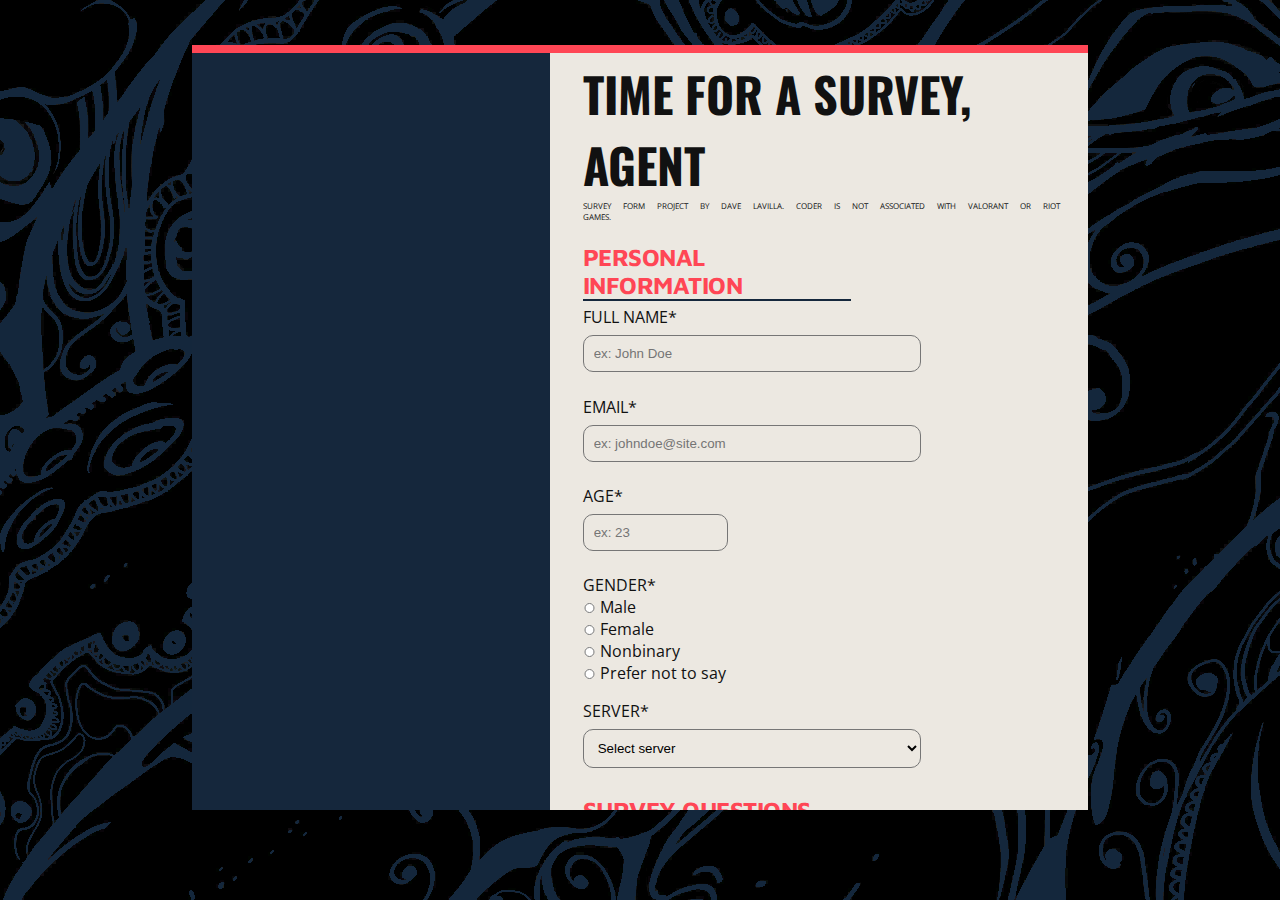
<file: index.html>
<!DOCTYPE html>

<html lang="en">
    <head>
        <meta charset="UTF-8">
        <meta http-equiv="X-UA-Compatible" content="IE=edge">
        <meta name="viewport" content="width=device-width, initial-scale=1.0">
        <title>VALORANT: Survey Form</title>
        <link rel="shortcut icon" type="img/png" href="https://playvalorant.com/static/favicon-16x16.03b0ebb8.png">
        <link rel="stylesheet" href="style.css">
    </head>

    <body>

        <div id="container">
            <div id="header">
            </div>
            <div id="main">
                <div id="sidebar"></div>
                <div id="form-container">
                <form id="survey-form" action="thankyou.html" method="get">
                    <div class="form-block">
                        <h1 id="title">TIME FOR A SURVEY, AGENT</h1>
                        <p id="disclaimer">SURVEY FORM PROJECT BY DAVE LAVILLA. CODER IS NOT ASSOCIATED WITH VALORANT OR RIOT GAMES.</p>
                    </div>

                    <div class="form-section">
                        <h2>PERSONAL INFORMATION</h2>
                    </div>

                    <div class="form-block">
                        <label for="name" id="name-label">FULL NAME*</label>
                        <br>
                        <input type="text" id="name" name="name" placeholder="ex: John Doe" required />
                    </div>

                    <div class="form-block">
                        <label for="email" id="email-label">EMAIL*</label>
                        <br>
                        <input type="email" id="email" name="email" placeholder="ex: johndoe@site.com" required />
                    </div>

                    <div class="form-block">
                        <label for="number" id="number-label">AGE*</label>
                        <br>
                        <input type="number" id="number" name="age" min="16" max="120" placeholder="ex: 23" required />  
                    </div>

                    <div class="form-block">
                        <span>GENDER*</span><br>
                        <label for="genderMale">
                            <input type="radio" name="gender" id="genderMale" value="male" required />
                            Male
                        </label>
                        <br>
                        <label for="genderFemale">
                            <input type="radio" name="gender" id="genderFemale" value="female" />
                            Female
                        </label>
                        <br>
                        <label for="genderNB">
                            <input type="radio" name="gender" id="genderNB" value="nonbinary" />
                            Nonbinary
                        </label>
                        <br>
                        <label for="genderNone">
                            <input type="radio" name="gender" id="genderNone" value="none" />
                            Prefer not to say
                        </label>
                    </div>

                    <div class="form-block">
                        <label for="dropdown">SERVER*</label>
                        <br>
                        <select name="server" id="dropdown" required>
                            <option selected hidden>Select server</option>
                            <option value="server-na">North America</option>
                            <option value="server-latam">Latin America</option>
                            <option value="server-br">Brazil</option>
                            <option value="server-eu">Europe</option>
                            <option value="server-kor">Korea</option>
                            <option value="server-apac">Asia-Pacific</option>
                        </select>
                    </div>

                    <div class="form-section">
                        <h2>SURVEY QUESTIONS</h2>
                    </div>
                    
                    <div class="form-block">
                        <label for="hours">How many hours do you spend playing Valorant in a day?</label>
                        <br>
                        <input type="number" id="hours" name="hours" min="0" max="24" placeholder="1" required />  
                    </div>

                    <div class="form-block">
                        <span>How would you rate your Valorant experience?</span><br>
                        <label for="veryPoor">
                            <input type="radio" name="valo-exp" id="veryPoor" value="very poor" />
                            Very Poor
                        </label>
                        <br>
                        <label for="poor">
                            <input type="radio" name="valo-exp" id="poor" value="poor" />
                            Poor
                        </label>
                        <br>
                        <label for="neutral">
                            <input type="radio" name="valo-exp" id="neutral" value="neutral" />
                            Neutral
                        </label>
                        <br>
                        <label for="good">
                            <input type="radio" name="valo-exp" id="good" value="good" />
                            Good
                        </label>
                        <br>
                        <label for="veryGood">
                            <input type="radio" name="valo-exp" id="veryGood" value="very good" />
                            Very Good
                        </label>
                    </div>

                    <div class="form-block">
                        <span>How would you rate the new agent, Fade?</span><br>
                        <label for="veryWeak">
                            <input type="radio" name="fade-rate" id="veryWeak" value="very weak" />
                            Very Weak
                        </label>
                        <br>
                        <label for="weak">
                            <input type="radio" name="fade-rate" id="weak" value="weak" />
                            Weak
                        </label>
                        <br>
                        <label for="justRight">
                            <input type="radio" name="fade-rate" id="justRight" value="just right" />
                            Just Right
                        </label>
                        <br>
                        <label for="strong">
                            <input type="radio" name="fade-rate" id="strong" value="strong" />
                            Strong
                        </label>
                        <br>
                        <label for="overpowered">
                            <input type="radio" name="fade-rate" id="overpowered" value="overpowered" />
                            Overpowered
                        </label>
                    </div>

                    <div class="form-block">
                        <p>Which character(s) do you main?</p>
                        <div class="checkbox-char">
                            <div>
                                <input type="checkbox" name="char-main" id="main-brim" value="brimstone" />
                                <label for="main-brim">Brimstone</label>
                                <br>
                                <input type="checkbox" name="char-main" id="main-viper" value="viper" />
                                <label for="main-viper">Viper</label>
                                <br>
                                <input type="checkbox" name="char-main" id="main-omen" value="omen" />
                                <label for="main-omen">Omen</label>
                                <br>
                                <input type="checkbox" name="char-main" id="main-killjoy" value="killjoy" />
                                <label for="main-killjoy">Killjoy</label>
                                <br>
                                <input type="checkbox" name="char-main" id="main-cypher" value="cypher" />
                                <label for="main-cypher">Cypher</label>
                                <br>
                                <input type="checkbox" name="char-main" id="main-sova" value="sova" />
                                <label for="main-sova">Sova</label>
                                <br>
                                <input type="checkbox" name="char-main" id="main-sage" value="sage" />
                                <label for="main-sage">Sage</label>
                                <br>
                                <input type="checkbox" name="char-main" id="main-phoenix" value="phoenix" />
                                <label for="main-phoenix">Phoenix</label>
                                <br>
                                <input type="checkbox" name="char-main" id="main-jett" value="jett" />
                                <label for="main-jett">Jett</label>
                                <br>
                                <input type="checkbox" name="char-main" id="main-reyna" value="reyna" />
                                <label for="main-reyna">Reyna</label>
                            </div>
                            <div>
                                <input type="checkbox" name="char-main" id="main-raze" value="raze" />
                                <label for="main-raze">Raze</label>
                                <br>
                                <input type="checkbox" name="char-main" id="main-breach" value="breach" />
                                <label for="main-breach">Breach</label>
                                <br>
                                <input type="checkbox" name="char-main" id="main-skye" value="skye" />
                                <label for="main-skye">Skye</label>
                                <br>
                                <input type="checkbox" name="char-main" id="main-yoru" value="yoru" />
                                <label for="main-yoru">Yoru</label>
                                <br>
                                <input type="checkbox" name="char-main" id="main-astra" value="astra" />
                                <label for="main-astra">Astra</label>
                                <br>
                                <input type="checkbox" name="char-main" id="main-kayo" value="kayo" />
                                <label for="main-kayo">KAY/O</label>
                                <br>
                                <input type="checkbox" name="char-main" id="main-chamber" value="chamber" />
                                <label for="main-chamber">Chamber</label>
                                <br>
                                <input type="checkbox" name="char-main" id="main-neon" value="neon" />
                                <label for="main-neon">Neon</label>
                                <br>
                                <input type="checkbox" name="char-main" id="main-fade" value="fade" />
                                <label for="main-fade">Fade</label>
                                <br>
                                <input type="checkbox" name="char-main" id="main-none" value="none" />
                                <label for="main-none">None; I usually fill</label>
                            </div>
                        </div>
                    </div>

                    <div class="form-block">
                        <p>Which character(s) do you think needs a change?</p>
                        <div class="checkbox-char">
                            <div>
                                <input type="checkbox" name="char-change" id="change-brim" value="brimstone" />
                                <label for="change-brim">Brimstone</label>
                                <br>
                                <input type="checkbox" name="char-change" id="change-viper" value="viper" />
                                <label for="change-viper">Viper</label>
                                <br>
                                <input type="checkbox" name="char-change" id="change-omen" value="omen" />
                                <label for="change-omen">Omen</label>
                                <br>
                                <input type="checkbox" name="char-change" id="change-killjoy" value="killjoy" />
                                <label for="change-killjoy">Killjoy</label>
                                <br>
                                <input type="checkbox" name="char-change" id="change-cypher" value="cypher" />
                                <label for="change-cypher">Cypher</label>
                                <br>
                                <input type="checkbox" name="char-change" id="change-sova" value="sova" />
                                <label for="change-sova">Sova</label>
                                <br>
                                <input type="checkbox" name="char-change" id="change-sage" value="sage" />
                                <label for="change-sage">Sage</label>
                                <br>
                                <input type="checkbox" name="char-change" id="change-phoenix" value="phoenix" />
                                <label for="change-phoenix">Phoenix</label>
                                <br>
                                <input type="checkbox" name="char-change" id="change-jett" value="jett" />
                                <label for="change-jett">Jett</label>
                                <br>
                                <input type="checkbox" name="char-change" id="change-reyna" value="reyna" />
                                <label for="change-reyna">Reyna</label>
                            </div>
                            <div>
                                <input type="checkbox" name="char-change" id="change-raze" value="raze" />
                                <label for="change-raze">Raze</label>
                                <br>
                                <input type="checkbox" name="char-change" id="change-breach" value="breach" />
                                <label for="change-breach">Breach</label>
                                <br>
                                <input type="checkbox" name="char-change" id="change-skye" value="skye" />
                                <label for="change-skye">Skye</label>
                                <br>
                                <input type="checkbox" name="char-change" id="change-yoru" value="yoru" />
                                <label for="change-yoru">Yoru</label>
                                <br>
                                <input type="checkbox" name="char-change" id="change-astra" value="astra" />
                                <label for="change-astra">Astra</label>
                                <br>
                                <input type="checkbox" name="char-change" id="change-kayo" value="kayo" />
                                <label for="change-kayo">KAY/O</label>
                                <br>
                                <input type="checkbox" name="char-change" id="change-chamber" value="chamber" />
                                <label for="change-chamber">Chamber</label>
                                <br>
                                <input type="checkbox" name="char-change" id="change-neon" value="Neon" />
                                <label for="change-neon">Neon</label>
                                <br>
                                <input type="checkbox" name="char-change" id="change-fade" value="fade" />
                                <label for="change-fade">Fade</label>
                            </div>
                        </div>
                    </div>

                    <div class="form-block">
                        <p>Please elaborate your answer to the previous question:</p>
                        <textarea name="feedback" id="feedback"></textarea>
                    </div>

                    <div class="form-block">
                        <input type="submit" name="button" value="SUBMIT" id="submit" />
                    </div>
                </form>
                </div>
            </div>
        </div>
    </body>
</html>
</file>
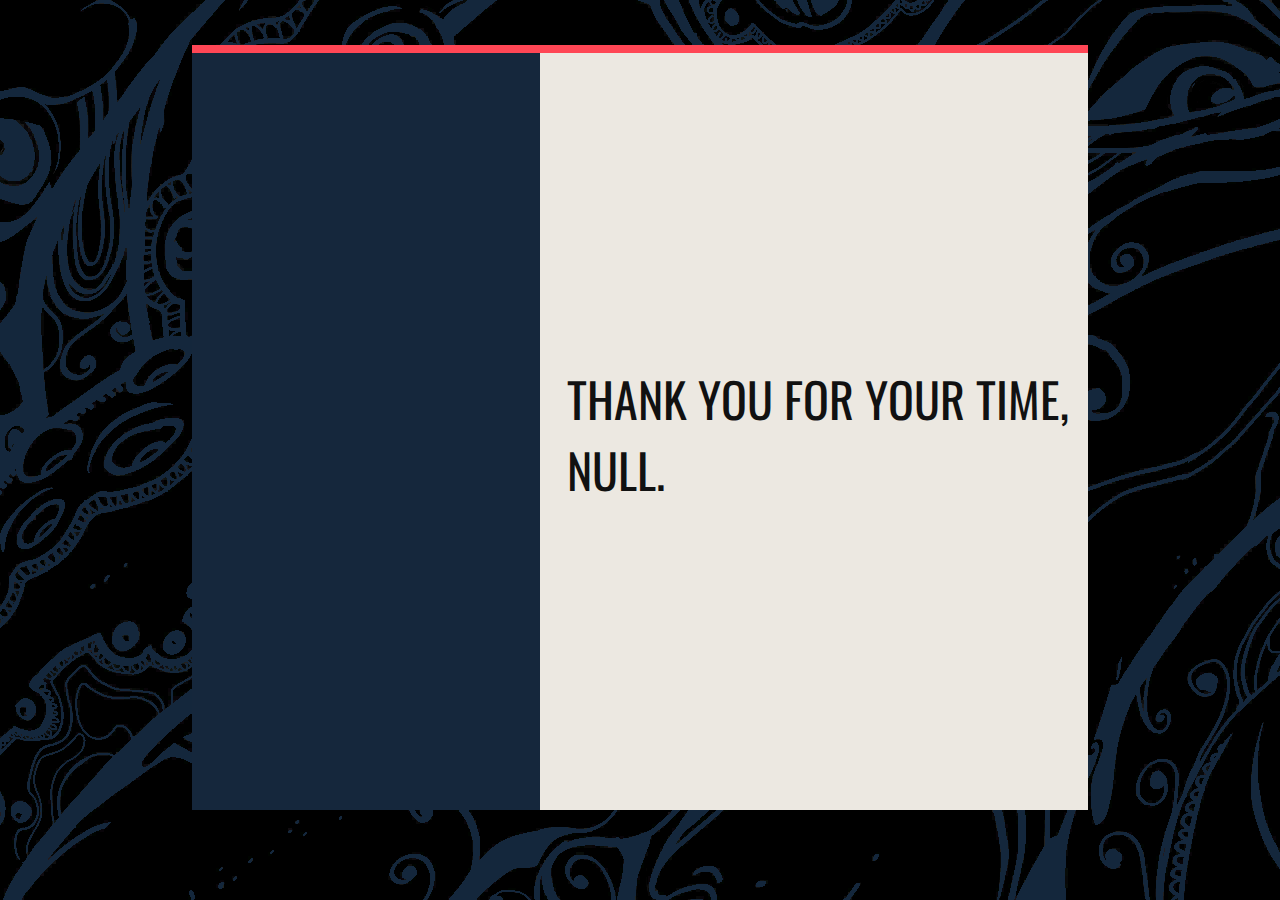
<file: thankyou.html>
<!DOCTYPE html>

<html lang="en">
    <head>
        <meta charset="UTF-8">
        <meta http-equiv="X-UA-Compatible" content="IE=edge">
        <meta name="viewport" content="width=device-width, initial-scale=1.0">
        <title>VALORANT: Survey Form</title>
        <link rel="shortcut icon" type="img/png" href="https://playvalorant.com/static/favicon-16x16.03b0ebb8.png">
        <link rel="stylesheet" href="style.css">
        <script src="./script.js" defer></script>
    </head>

    <body>

        <div id="container">
            <div id="header">
            </div>
            <div id="main">
                <div id="sidebar"></div>
                <div id="thankyou-container">
                    <p id="thankyou" data-name></p>
                </div>
            </div>
        </div>
    </body>
</html>
</file>
<file: style.css>
@import url('https://fonts.googleapis.com/css2?family=Maven+Pro:wght@600&family=Open+Sans&family=Oswald:wght@600&display=swap');

:root {
    --primary-color: rgb(255, 70, 85);
    --secondary-color: rgb(21, 39, 60);
    --black: rgb(17, 17, 17);
    --grey: rgb(41, 41, 41);
    --white: rgb(236, 232, 225);
}

* {
    box-sizing: border-box;
    margin: 0;
    padding: 0;
}

body {
    background-image: url("images/bg.png");
    background-color: var(--black);
}

#container {
    display: flex;
    flex-direction: column;
    overflow: hidden;
    width: 70vw;
    margin: 5vh auto;
    height: 85vh;
    background-color: var(--white);
}

#header {
    background-color: var(--primary-color);
    height: 1%;
}

#main {
    display: flex;
    flex-direction: row;
    overflow: hidden;
    background-color: var(--white);
    height: 100%;
    width: 100%;
}

#sidebar {
    background-image: url(https://images.contentstack.io/v3/assets/bltb6530b271fddd0b1/blt8353cbd513234cc6/6261bc2e1574214ead420a52/Valorant_2022_E4A3_PlayVALORANT_PlayValorantHomepage.jpg);
    background-size: auto 100%;
    background-position: 63% 0%;
    background-repeat: no-repeat;
    background-color: var(--secondary-color);
    overflow: hidden;
    height: 100%;
    width: 40%;
}

#form-container {
    overflow-y: auto;
    overflow-x: hidden;
    background-color: var(--white);
    height: 100%;
    width: 60%;
}

#thankyou-container {
    display: flex;
    align-items: center;
    overflow-y: auto;
    overflow-x: hidden;
    margin-left: 3%;
    background-color: var(--white);
    height: 100%;
    width: 60%;
}

#thankyou {
    font-family: "Oswald", sans-serif;
    font-size: 3rem;
    text-transform: uppercase;
    color: var(--black);
    margin-top: 5px;
}

#title {
    font-family: "Oswald", sans-serif;
    font-size: 3rem;
    color: var(--black);
    margin-top: 5px;
}

#disclaimer {
    font-family: "Open Sans", "Arial", sans-serif;
    font-size: 0.5rem;
    color: var(--black);
    word-spacing: 10px;
}

.form-block {
    font-family: "Open Sans", "Arial", sans-serif;
    font-size: 16px;
    color: var(--black);
    width: 90%;
    margin-left: 6%;
    margin-bottom: 3%;
}

.form-section {
    width: 50%;
    margin-left: 6%;
    margin-bottom: 1%;
    margin-top: 4%;
    border-bottom: 2px solid var(--secondary-color);
}

.form-section h2 {
    font-family: "Maven Pro", "Arial", sans-serif;
    letter-spacing: -0.5px;
    font-size: 1.5rem;
    font-style: bold;
    color: var(--primary-color);

}

.checkbox-char {
    display: flex;
    overflow: hidden;
    flex-direction: row;
}

.checkbox-char div {
    margin-right: 5%;
}

::-webkit-scrollbar {
    width: 10px;
    background: var(--white);
}
 
::-webkit-scrollbar-thumb {
    background: var(--secondary-color)
}

input::-webkit-outer-spin-button,
input::-webkit-inner-spin-button {
  -webkit-appearance: none;
  margin: 0;
}

input[type=text], input[type=email], select, textarea {
    padding: 10px;
    margin: 7px 0;
    width: 70%;
    border-radius: 10px;
    border-style: solid;
    border-width: thin;
    background-color: transparent;
}

input[type=text]:focus, input[type=email]:focus, select:focus, textarea:focus {
    border-color: var(--primary-color);
    background-color: transparent;
}

input[type=text]:hover, input[type=email]:hover, select:hover, textarea:hover {
    border-color: var(--primary-color);
}

input[type=number] {
    padding: 10px;
    margin: 7px 0;
    width: 30%;
    border-radius: 10px;
    border-style: solid;
    border-width: thin;
    background-color: transparent;
    outline: none;
}
  
input[type=number]:focus {
    border-color: var(--primary-color);
    background-color: var(--white);
}
  
input[type=number]:hover {
    border-color: var(--primary-color);
}

input[type='radio'] {
    border: 0px;
    height: 10px;
    accent-color: var(--primary-color);
}

input[type='checkbox'] {
    accent-color: var(--primary-color);
}

input[type=submit] {
    position: relative;
    background-color: var(--primary-color);
    width: fit-content;
    border: none;
    color: var(--white);
    padding: 10px 20px;
    text-decoration: none;
    font-family: "Oswald", sans-serif;
    font-weight: bolder;
    font-size: 2em;
    cursor: pointer;
  }
</file>
